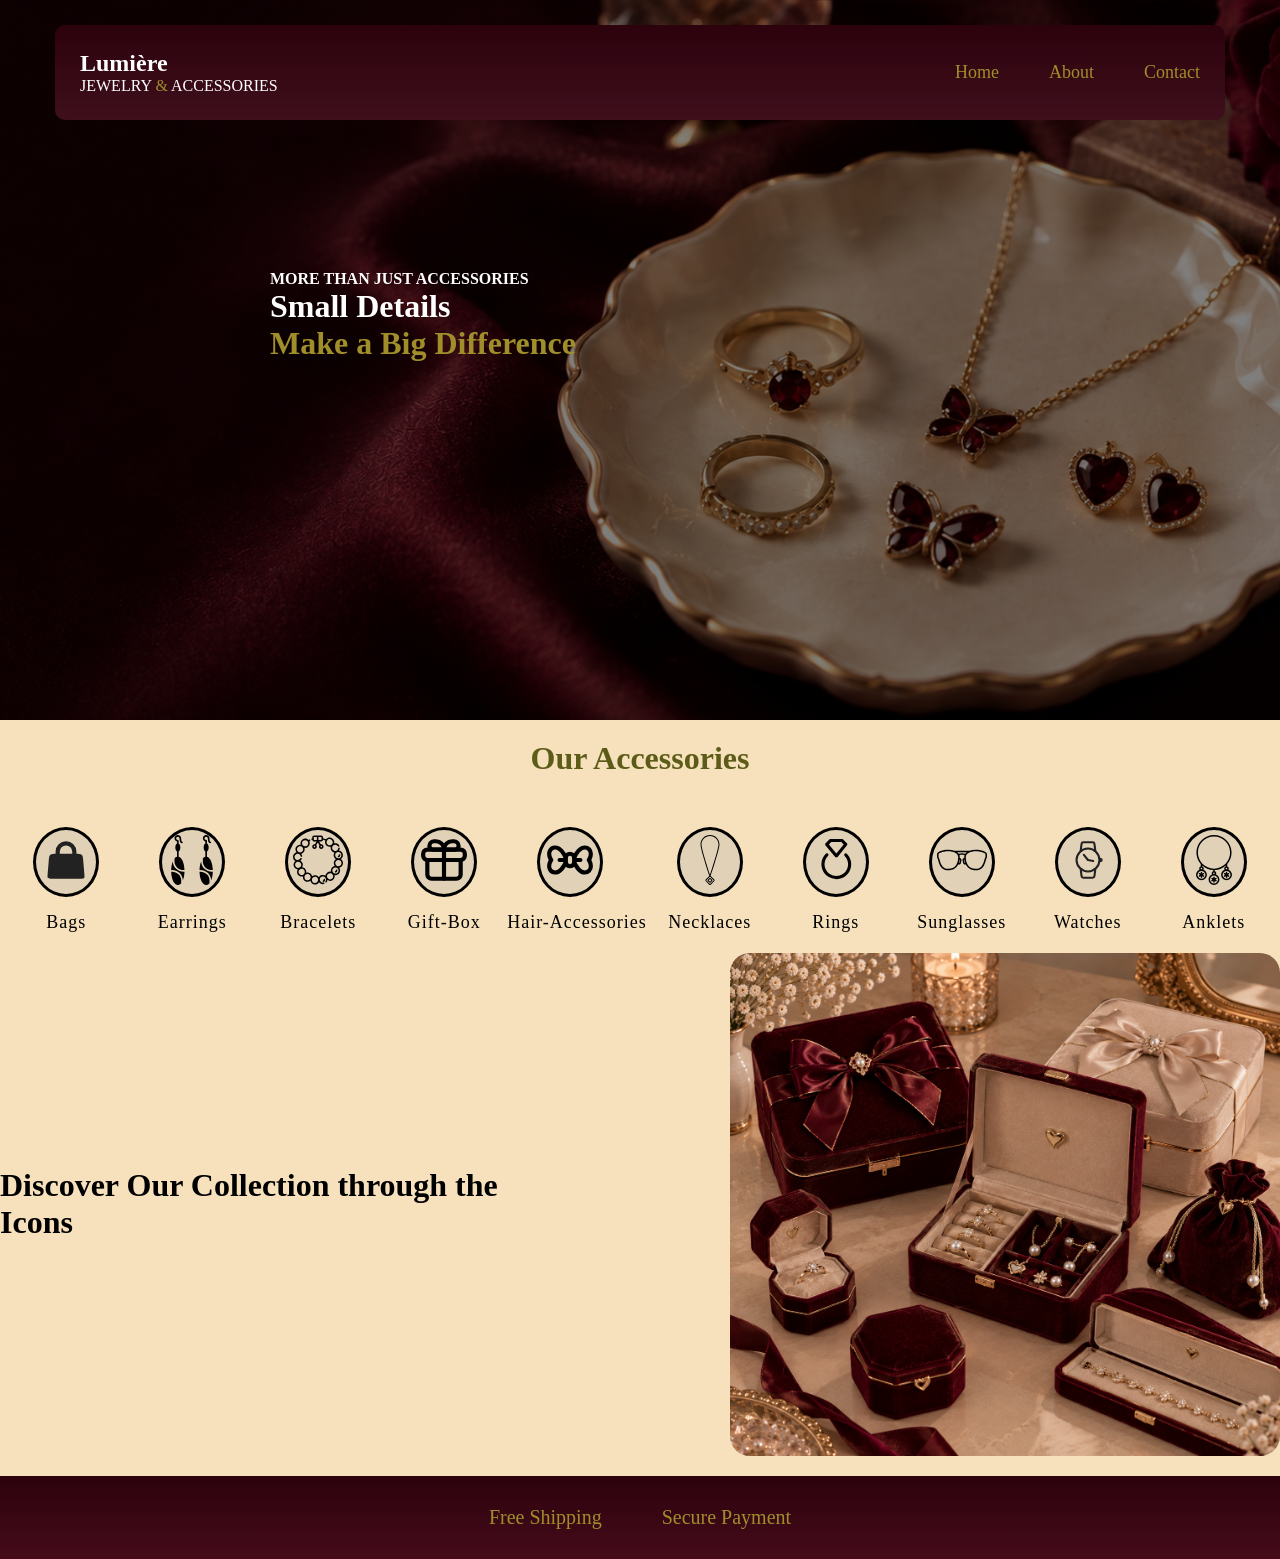
<file: index.html>
<!DOCTYPE html>
<html lang="en">
<head>
    <meta charset="UTF-8">
    <meta name="viewport" content="width=device-width, initial-scale=1.0">
    <title>Lumière</title>
    <link rel="stylesheet" href="style.css">
</head>
<body>
   
  <div class="face">  
    <div class="home">
        <nav class="navbar">
            <div class="tit">
                <h1 >Lumière</h1>
                <p>JEWELRY <span>&</span> ACCESSORIES</p>
            </div>
        
            <ul class="liste">
                <li><a class="liste" href="#">Home</a></li>
                <li><a class="liste" href="about.html">About</a></li>
                <li><a class="liste" href="contact.html">Contact</a></li>
            </ul>

        </nav>
    
        <div class="mid">
            <h4>MORE THAN JUST ACCESSORIES</h3>
            <h1>Small Details <br> <span>Make a Big Difference</span></h1>
        </div>

    </div>

    <div class="our">
        <h1 >Our Accessories</h1>
    </div>


    <div class="products">
        
        <div class="catégorie">
            <div class="circle">
                <a href="bags.html">
                    <img class="logo" src="./icon/bag-2.svg" alt="">
                </a>
            
            </div>
            <div>
                <p>Bags</p>
            </div>
        </div>
            
        
        <div class="catégorie">

            <div class="circle">
                <a href="earring.html">
                    <img class="logo" src="./icon/boucles2.svg" alt="">
                </a>

            </div>
            <div>
                <p>Earrings</p>
            </div>
        </div>

        <div class="catégorie">
            <div class="circle">
                <a href="bracelets.html">
                    <img class="logo" src="./icon/bracelet.svg" alt="">
                </a>

            </div>
            <div>
                <p>Bracelets</p>
            </div>
        </div>

        <div class="catégorie">
            <div class="circle">
                <a href="giftbox.html">
                    <img class="logo" src="./icon/gift1.svg" alt="">
                </a>

            </div>
            <div>
                <p>Gift-Box</p>
            </div>
        </div>

        <div class="catégorie">
            <div class="circle">
                <a href="hairaccessories.html">
                    <img class="logo" src="./icon/hairaccessoires.svg" alt="">
                </a>

            </div>
            <div>
                <p>Hair-Accessories</p>
            </div>

        </div>


        <div class="catégorie">
            <div class="circle">
                <a href="neckllaces.html">
                    <img class="logo" src="./icon/necklace-1.svg" alt="">
                </a>

            </div>

            <div>
                <p>Necklaces</p>
            </div>
        </div>


        <div class="catégorie">
            <div class="circle">
                <a href="./rings.html">
                    <img class="logo" src="./icon/ring-1.svg" alt="">
                </a>

            </div>

            <div>
                <p>Rings</p>
            </div>
        
        </div>

        <div class="catégorie">
            <div class="circle">
                <a href="sunglasses.html">
                    <img class="logo" src="./icon/sunglasses.svg" alt="">
                </a>

            </div>

            <div>
                <p>Sunglasses</p>
            </div>
        </div>

        <div class="catégorie">
            <div class="circle">
                <a href="watches.html">
                <img class="logo" src="./icon/watches.svg" alt="">
            </a>

            </div>

            <div>
                <p>Watches</p>
            </div>
        </div>

        <div class="catégorie">
            <div class="circle">
                <a href="anklets.html">
                    <img class="logo" src="./icon/anklets.svg" alt="">
                </a>

            </div>

            <div>
                <p>Anklets</p>
            </div>
                
        </div>
        

    </div>

    <div class="discov">
       <h1>Discover Our Collection through the Icons </h1>
        <img class="pres" src="./img-giftbox/gift-box2.png" alt="">
    </div>
</div>

<footer>
    <ul class="foo">
        <li>Free Shipping</li>
        <li>Secure Payment</li>
    </ul>
</footer>






























    
</body>
</html>
</file>
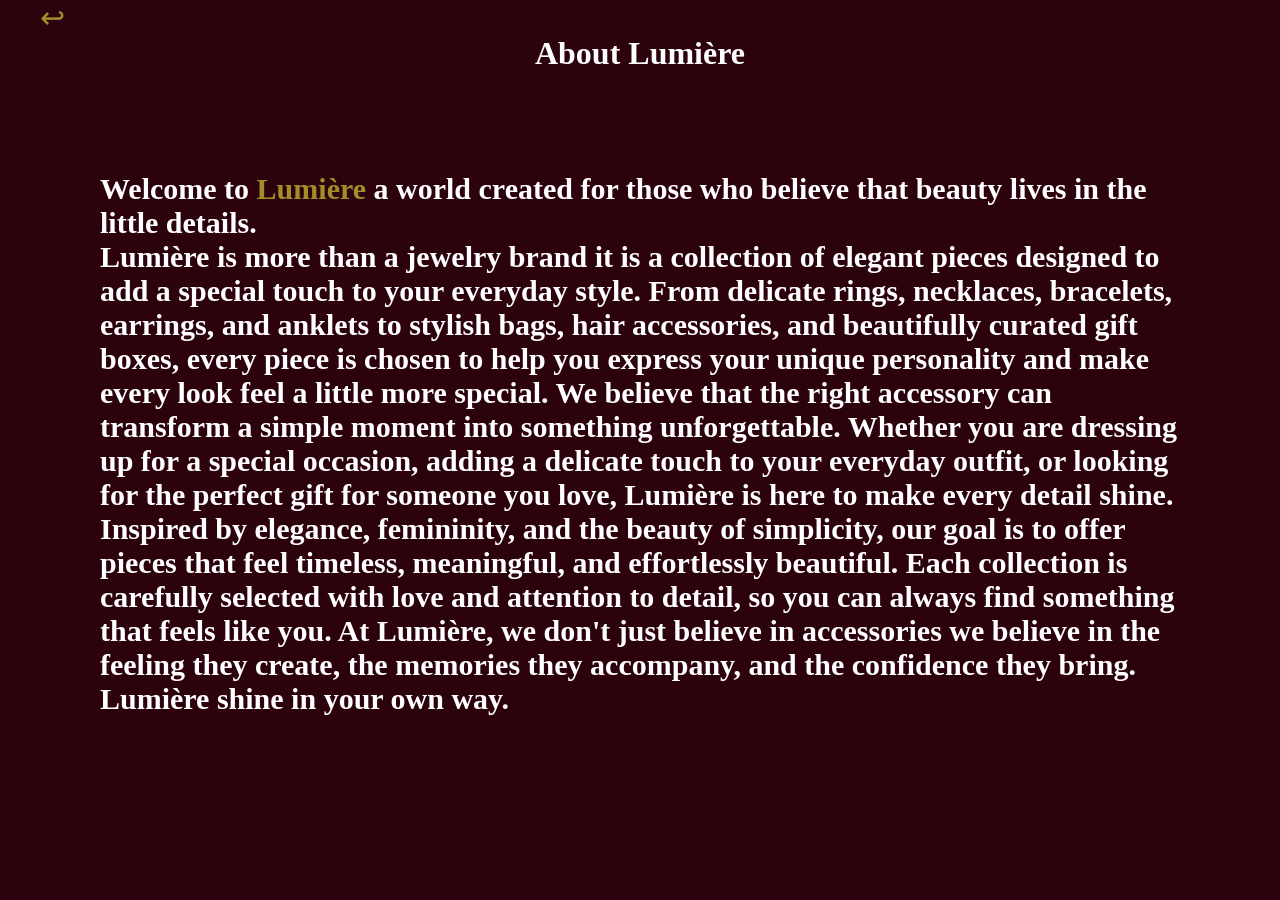
<file: about.html>
<!DOCTYPE html>
<html lang="en">
<head>
    <meta charset="UTF-8">
    <meta name="viewport" content="width=device-width, initial-scale=1.0">
    <title>Document</title>
    <link rel="stylesheet" href="style.css">
</head>
<body class="bod">

    <a class="RET" href="index.html">↩</a>

    <h1 class="lum">About Lumière</h1>
    
    <h1 class="about">
        
        

Welcome to <span>Lumière</span>  a world created for those who believe that beauty lives in
 the little details. <br>

Lumière is more than a jewelry brand it is a collection of elegant pieces designed to add a special touch to your everyday style. From delicate rings, necklaces, bracelets, earrings, and anklets to stylish bags, hair accessories, and beautifully curated gift boxes, every piece is chosen to help you express your unique personality and make every look feel a little more special.

We believe that the right accessory can transform a simple moment into something unforgettable. Whether you are dressing up for a special occasion, adding a delicate touch to your everyday outfit, or looking for the perfect gift for someone you love, Lumière is here to make every detail shine.

Inspired by elegance, femininity, and the beauty of simplicity, our goal is to offer pieces that feel timeless, meaningful, and effortlessly beautiful. Each collection is carefully selected with love and attention to detail, so you can always find something that feels like you.

At Lumière, we don't just believe in accessories  we believe in the feeling they create, the memories they accompany, and the confidence they bring.

Lumière  shine in your own way. 

    </h1>


</body>
</html>
</file>
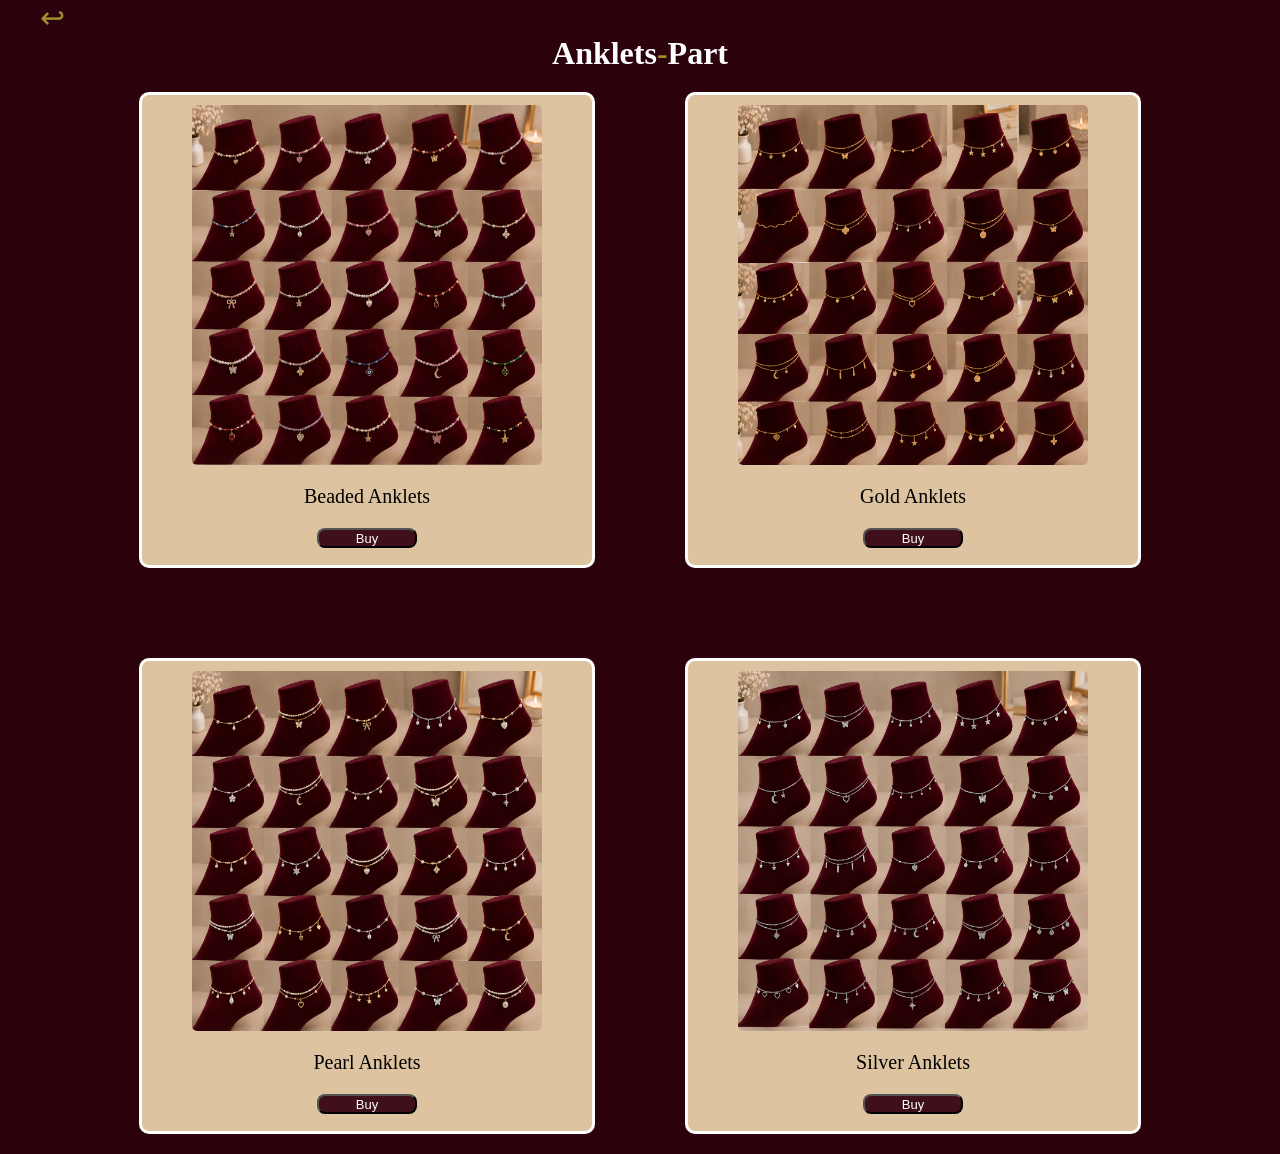
<file: anklets.html>
<!DOCTYPE html>
<html lang="en">
<head>
    <meta charset="UTF-8">
    <meta name="viewport" content="width=device-width, initial-scale=1.0">
    <title>Document</title>
    <link rel="stylesheet" href="style.css">
</head>
<body class="bod">

    <a class="RET" href="index.html">↩</a>
    
<div>
    <h1 class="tiit">Anklets <span>-</span>Part</h1>
</div>

<div class="cards">
    <div class="card">
        <img src="./img-anklets/beaded-anklets.png" alt="">
        <p>Beaded Anklets</p>
        <a href="command.html">
            <button>Buy</button>
        </a>
    </div>

    <div class="card">
        <img src="./img-anklets/gold-anklets.png" alt="">
        <p>Gold Anklets</p>
        <a href="command.html">
            <button>Buy</button>
        </a>
    </div>

    <div class="card">
        <img src="./img-anklets/pearl-anklets.png" alt="">
        <p>Pearl Anklets</p>
        <a href="command.html">
            <button>Buy</button>
        </a>
    </div>

    <div class="card">
        <img src="./img-anklets/silver-anklets.png" alt="">
        <p>Silver Anklets</p>
        <a href="command.html">
            <button>Buy</button>
        </a>
    </div>

</div>












</body>
</html>









































</body>
</html>
</file>
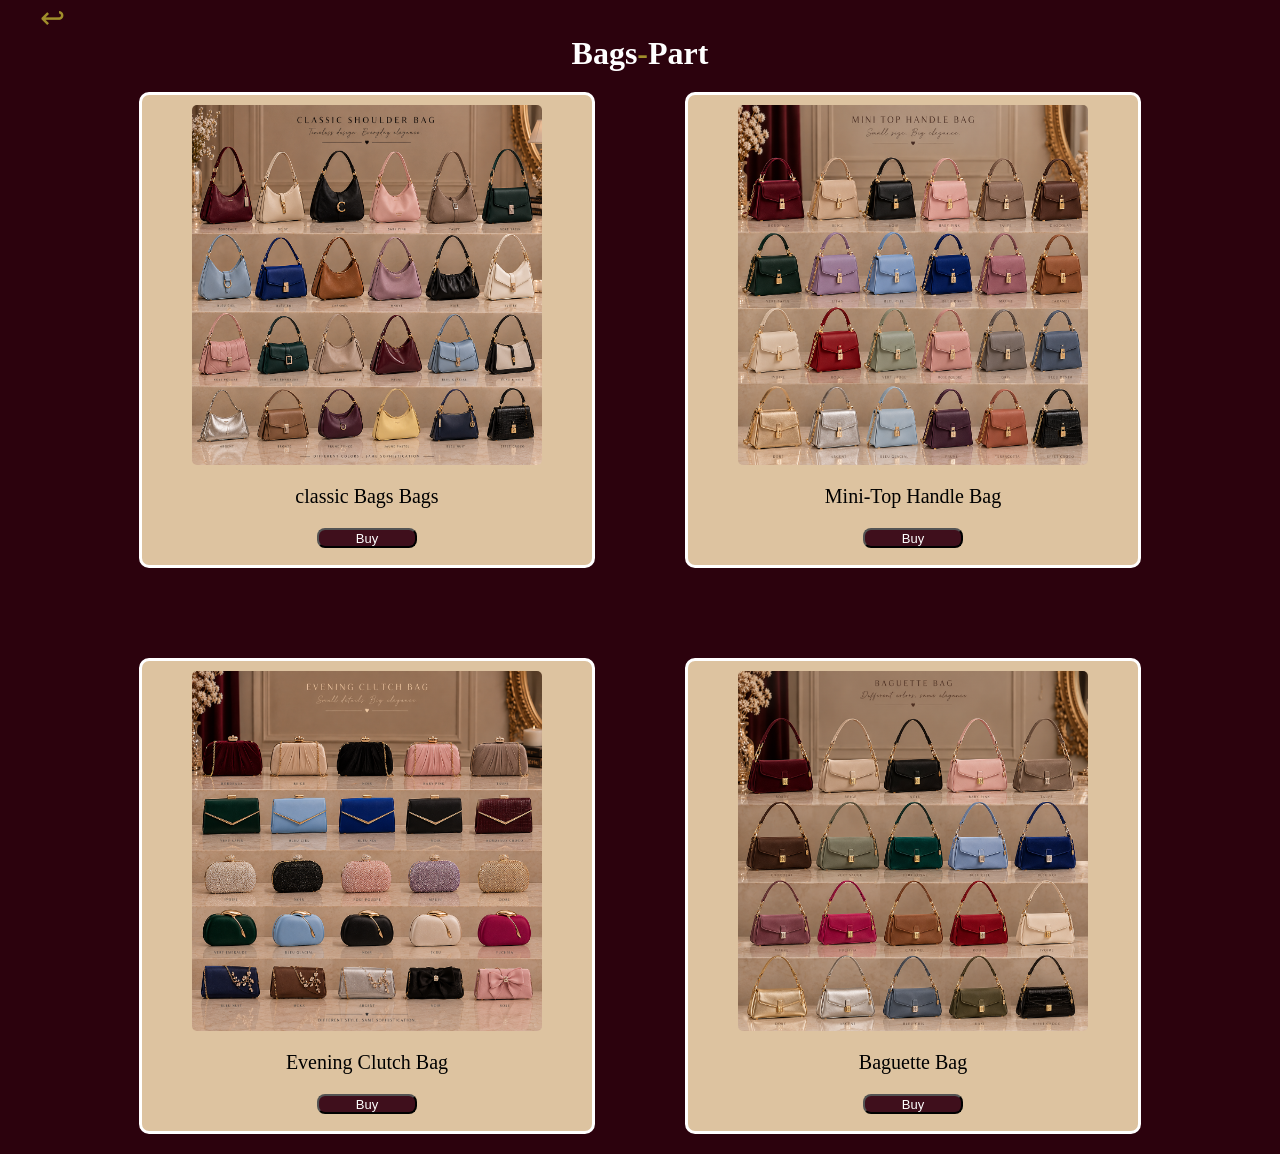
<file: bags.html>
<!DOCTYPE html>
<html lang="en">
<head>
    <meta charset="UTF-8">
    <meta name="viewport" content="width=device-width, initial-scale=1.0">
    <title>Document</title>
    <link rel="stylesheet" href="style.css">
</head>
<body class="bod">

    <a class="RET" href="index.html">↩</a>

    <div>
    <h1 class="tiit">Bags <span>-</span>Part</h1>
</div>

<div class="cards">
    <div class="card">
        <img src="./img-bags/classic.png" alt="">
        <p>classic Bags Bags</p>
        <a href="command.html">
            <button>Buy</button>
        </a>
    </div>

    <div class="card">
        <img src="./img-bags/minitop.png" alt="">
        <p>Mini-Top Handle Bag</p>
        <a href="command.html">
            <button>Buy</button>
        </a>
    </div>

    <div class="card">
        <img src="./img-bags/eveningbag.png" alt="">
        <p>Evening Clutch Bag</p>
        <a href="command.html">
            <button>Buy</button>
        </a>
    </div>

    <div class="card">
        <img src="./img-bags/baguette.png" alt="">
        <p>Baguette Bag</p>
        <a href="command.html">
            <button>Buy</button>
        </a>
    </div>

</div>









    
</body>
</html>
</file>
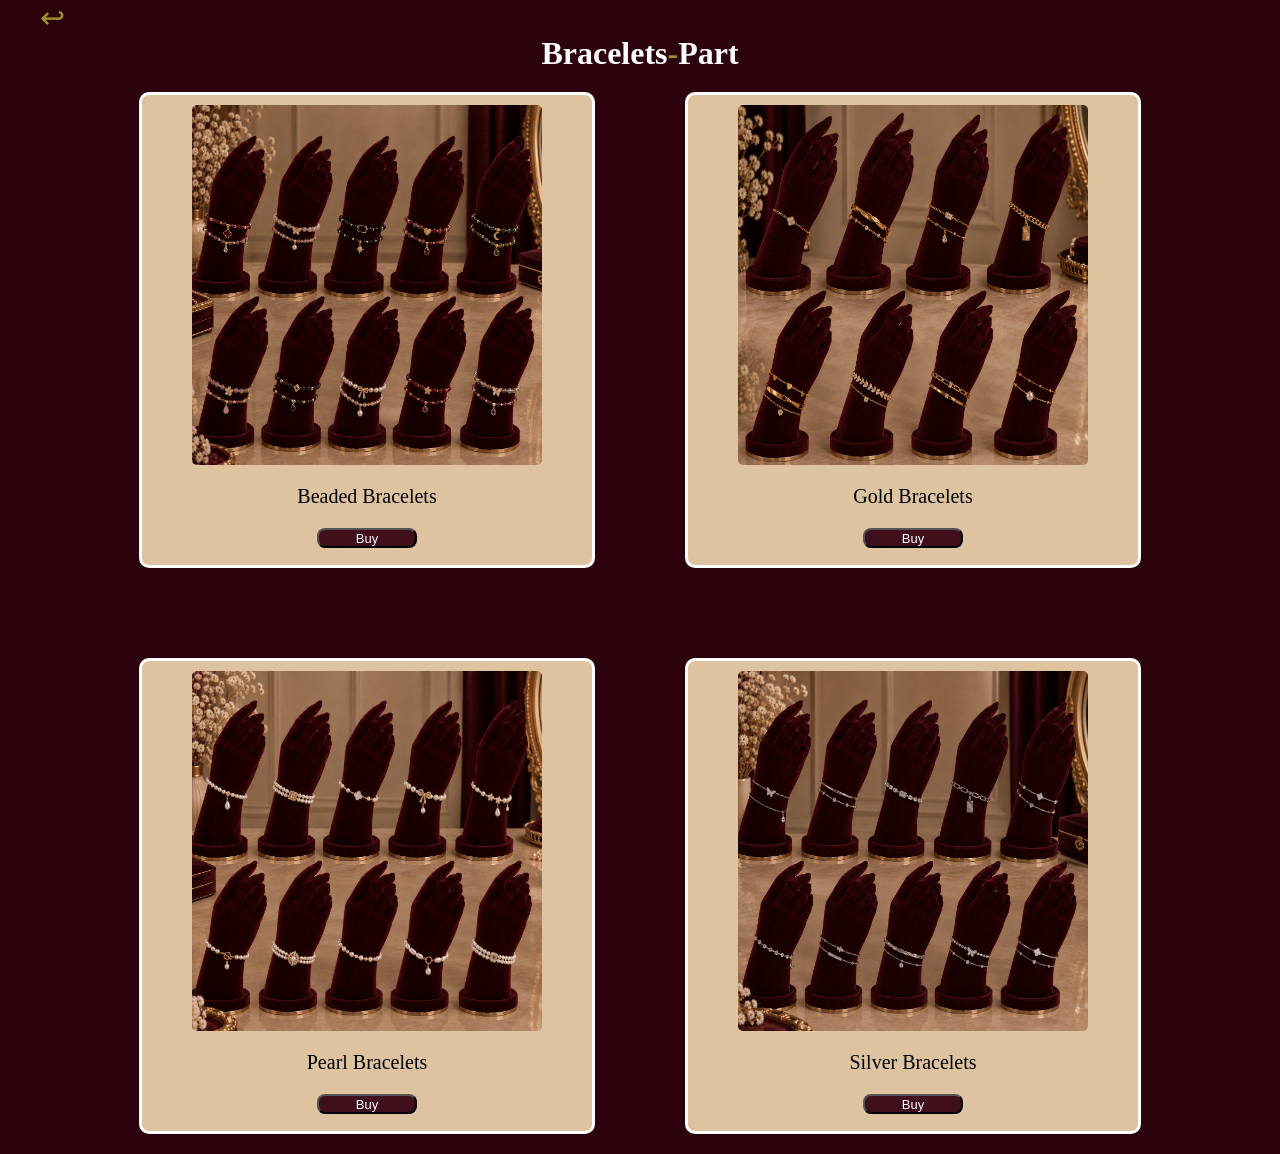
<file: bracelets.html>
<!DOCTYPE html>
<html lang="en">
<head>
    <meta charset="UTF-8">
    <meta name="viewport" content="width=device-width, initial-scale=1.0">
    <title>Document</title>
    <link rel="stylesheet" href="style.css">
</head>
<body class="bod">
    
    <a class="RET" href="index.html">↩</a>

    <div>
        <h1 class="tiit">Bracelets <span>-</span>Part</h1>
    </div>

<div class="cards">
    <div class="card">
        <img src="./img-bracelet/beaded-bracelet.png" alt="">
        <p>Beaded Bracelets</p>
        <a href="command.html">
            <button>Buy</button>
        </a>
    </div>

    <div class="card">
        <img src="./img-bracelet/gold-bracelet.png" alt="">
        <p>Gold Bracelets</p>
        <a href="command.html">
            <button>Buy</button>
        </a>
    </div>

    <div class="card">
        <img src="./img-bracelet/pearl-bracelets.png" alt="">
        <p>Pearl Bracelets</p>
        <a href="command.html">
            <button>Buy</button>
        </a>
    </div>

    <div class="card">
        <img src="./img-bracelet/silver-bracelet.png" alt="">
        <p>Silver Bracelets</p>
        <a href="command.html">
            <button>Buy</button>
        </a>
    </div>

</div>
















</body>
</html>
</file>
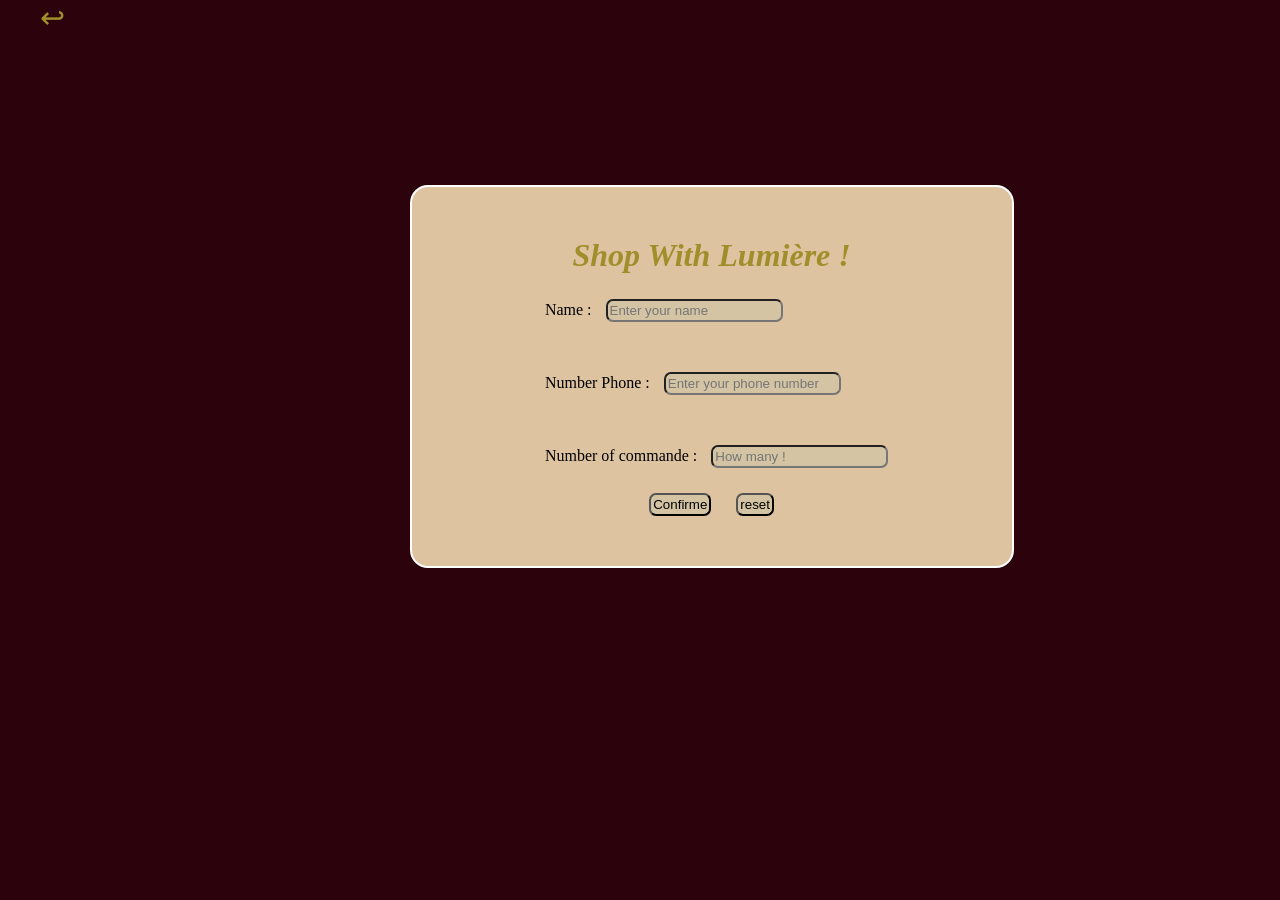
<file: command.html>
<!DOCTYPE html>
<html lang="en">
<head>
    <meta charset="UTF-8">
    <meta name="viewport" content="width=device-width, initial-scale=1.0">
    <title>Document</title>
    <link rel="stylesheet" href="style.css">
</head>
<body class="bod">

    <a class="RET" href="index.html">↩</a>

    
 <form>
    <div class="info">

        <div cllass ="shop">
            <h1 class="shop"><em>Shop With Lumière !</em></h1>
        </div>
    
        <div class="person">
            <label class="lab" for="">Name :</label>
            <input class="inpu" type="text"  placeholder="Enter your name">
        </div>

        <div class="person">
            <label  class="lab" for="">Number Phone :</label>
            <input class="inpu" maxlength="10" type="text" placeholder="Enter your phone number">

        </div>

        <div class="person">
            <label  class="lab" for="">Number of commande :</label>
            <input class="inpu" type="number" placeholder="How many !">
        </div>

        <div class="butt">
            <input class="inpu" type="submit" value="Confirme">
            <input class="inpu" type="reset" value="reset">
        </div>

</form>




</body>
</html>
</file>
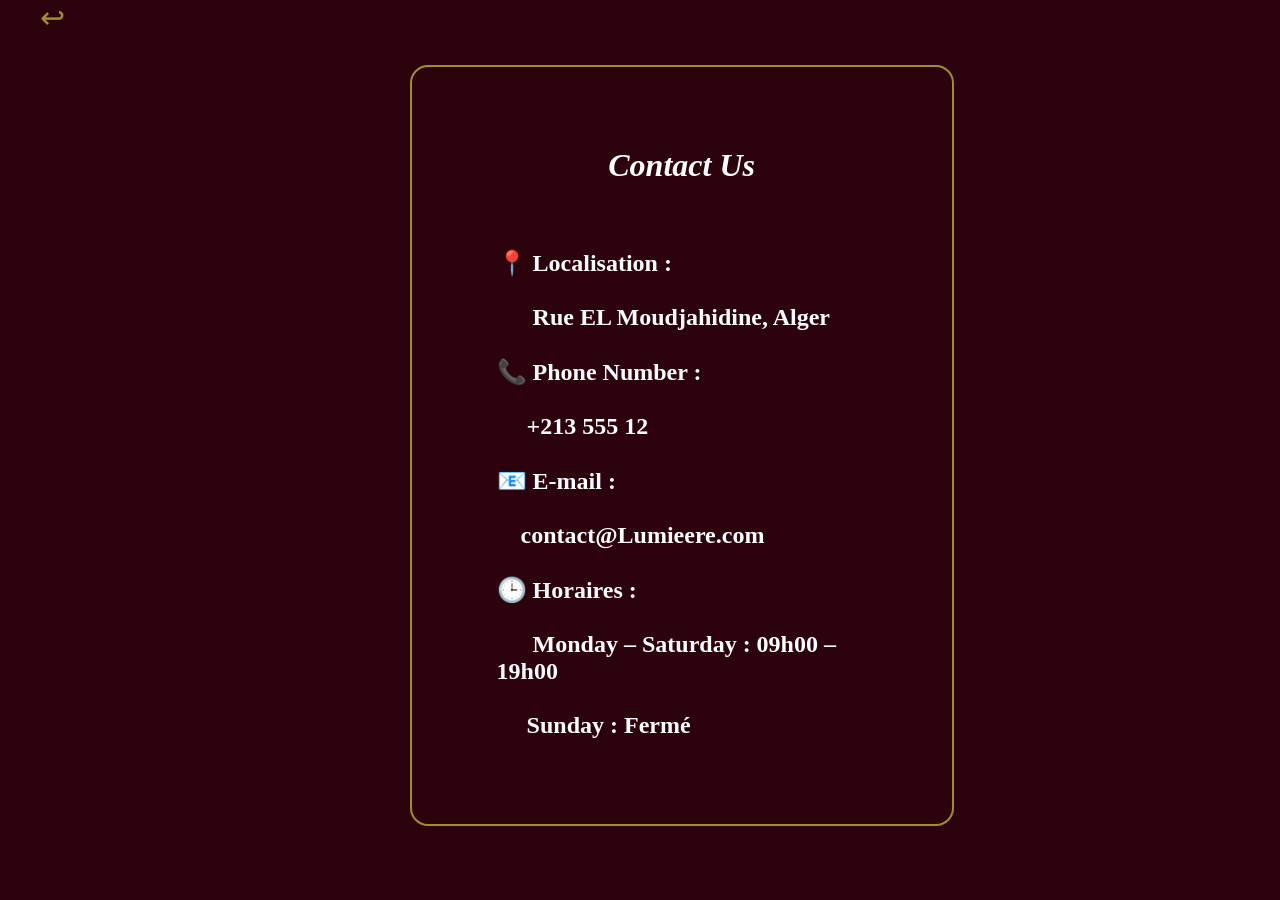
<file: contact.html>
<!DOCTYPE html>
<html lang="en">
<head>
    <meta charset="UTF-8">
    <meta name="viewport" content="width=device-width, initial-scale=1.0">
    <title>Document</title>
    <link rel="stylesheet" href="style.css">
</head>
<body class="bod">

    <a class="RET" href="index.html">↩</a>

    <div class="contact">

        
        <h1 class="c"><em>Contact Us</em></h1>
        
        <h2 class="connt">

            

            📍 Localisation : <br><br>
                &nbsp;&nbsp;&nbsp;&nbsp;&nbsp;&nbsp;Rue EL Moudjahidine, Alger <br><br>

            📞 Phone Number : <br><br>
                &nbsp;&nbsp;&nbsp;&nbsp;&nbsp;+213 555 12 <br><br>

            📧 E-mail : <br><br>
                &nbsp;&nbsp;&nbsp;&nbsp;contact@Lumieere.com <br><br>

            🕒 Horaires : <br><br>
                &nbsp;&nbsp;&nbsp;&nbsp;&nbsp;&nbsp;Monday – Saturday : 
                09h00 – 
                19h00 <br><br>
                &nbsp;&nbsp;&nbsp;&nbsp;&nbsp;Sunday : Fermé
        </h2>
    </div>
    
</body>
</html>
</file>
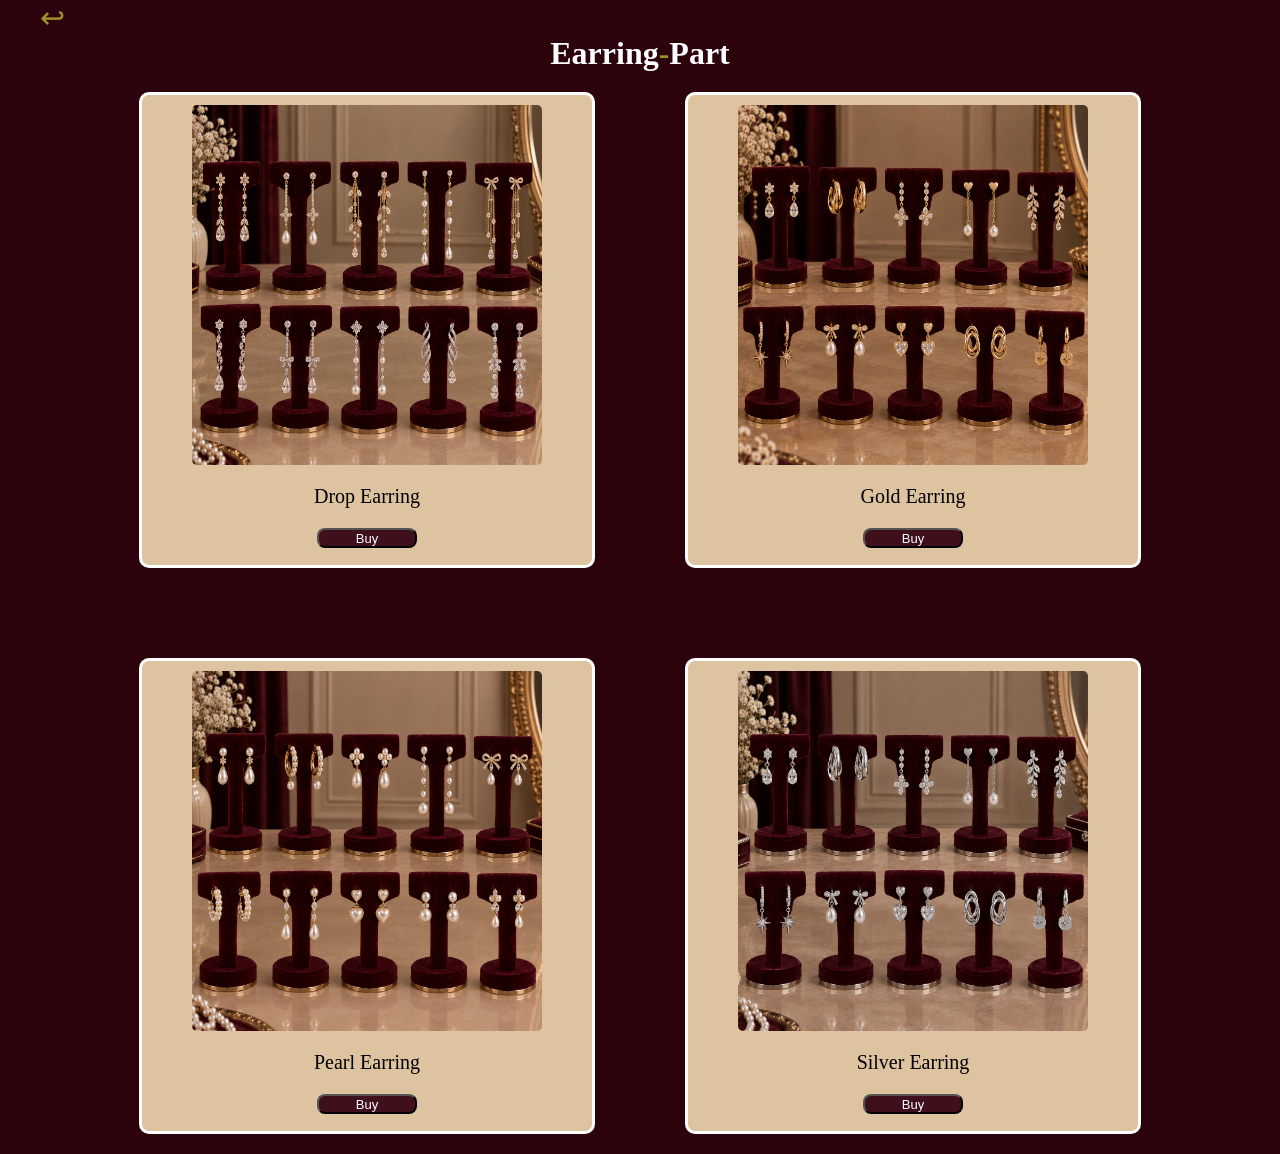
<file: earring.html>
<!DOCTYPE html>
<html lang="en">
<head>
    <meta charset="UTF-8">
    <meta name="viewport" content="width=device-width, initial-scale=1.0">
    <title>Document</title>
    <link rel="stylesheet" href="style.css">
</head>
<body class="bod">
    
    <a class="RET" href="index.html">↩</a>
    
    <div>
        <h1 class="tiit">Earring <span>-</span>Part</h1>
    </div>

<div class="cards">
    <div class="card">
        <img src="./img-earrings/drop-earring.png" alt="">
        <p>Drop Earring</p>
        <a href="command.html">
            <button>Buy</button>
        </a>
    </div>

    <div class="card">
        <img src="./img-earrings/gold-earrings.png" alt="">
        <p>Gold Earring</p>
        <a href="command.html">
            <button>Buy</button>
        </a>
    </div>

    <div class="card">
        <img src="./img-earrings/pearl-earrings.png" alt="">
        <p>Pearl Earring</p>
        <a href="command.html">
            <button>Buy</button>
        </a>
    </div>

    <div class="card">
        <img src="./img-earrings/silver-earrings.png" alt="">
        <p>Silver Earring</p>
        <a href="command.html">
            <button>Buy</button>
        </a>
    </div>

</div>










</body>
</html>
</file>
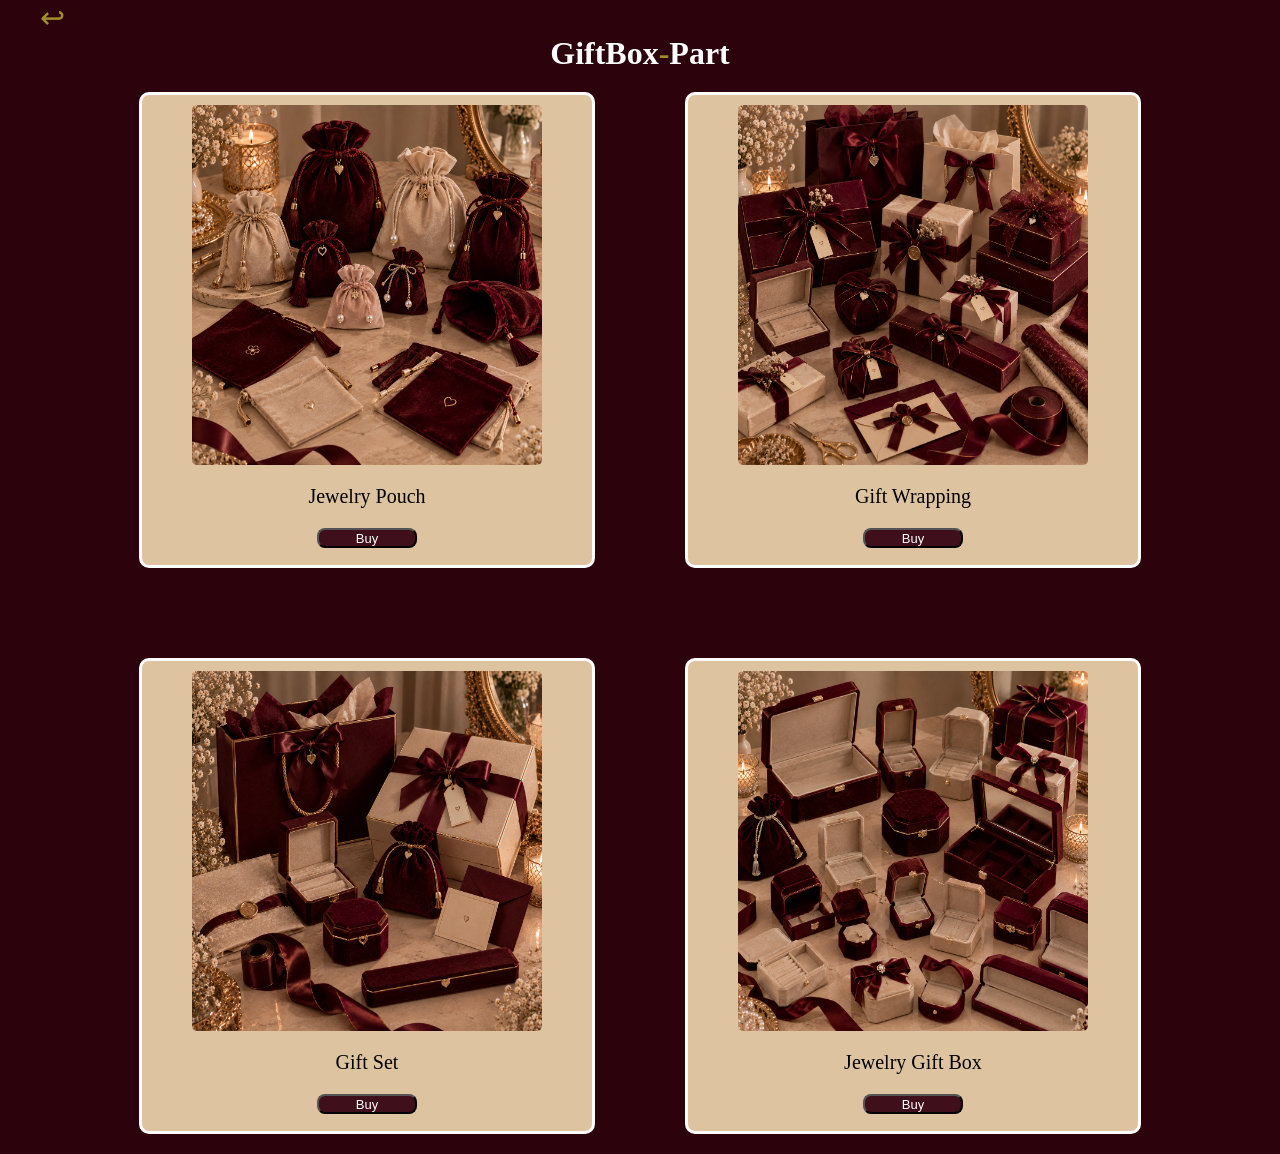
<file: giftbox.html>
<!DOCTYPE html>
<html lang="en">
<head>
    <meta charset="UTF-8">
    <meta name="viewport" content="width=device-width, initial-scale=1.0">
    <title>Document</title>
    <link rel="stylesheet" href="style.css">
</head>
<body class="bod">
    
    <a class="RET" href="index.html">↩</a>
    
    <div>
        <h1 class="tiit">GiftBox <span>-</span>Part</h1>
    </div>

<div class="cards">
    <div class="card">
        <img src="./img-giftbox/jewelry-pouch.png" alt="">
        <p>Jewelry Pouch</p>
        <a href="command.html">
            <button>Buy</button>
        </a>
    </div>

    <div class="card">
        <img src="./img-giftbox/gift-wrapping.png" alt="">
        <p>Gift Wrapping</p>
        <a href="command.html">
            <button>Buy</button>
        </a>
    </div>

    <div class="card">
        <img src="./img-giftbox/gift-set.png" alt="">
        <p>Gift Set</p>
        <a href="command.html">
            <button>Buy</button>
        </a>
    </div>

    <div class="card">
        <img src="./img-giftbox/gift-box.png" alt="">
        <p>Jewelry Gift Box</p>
        <a href="command.html">
            <button>Buy</button>
        </a>
    </div>

</div>










</body>
</html>
</file>
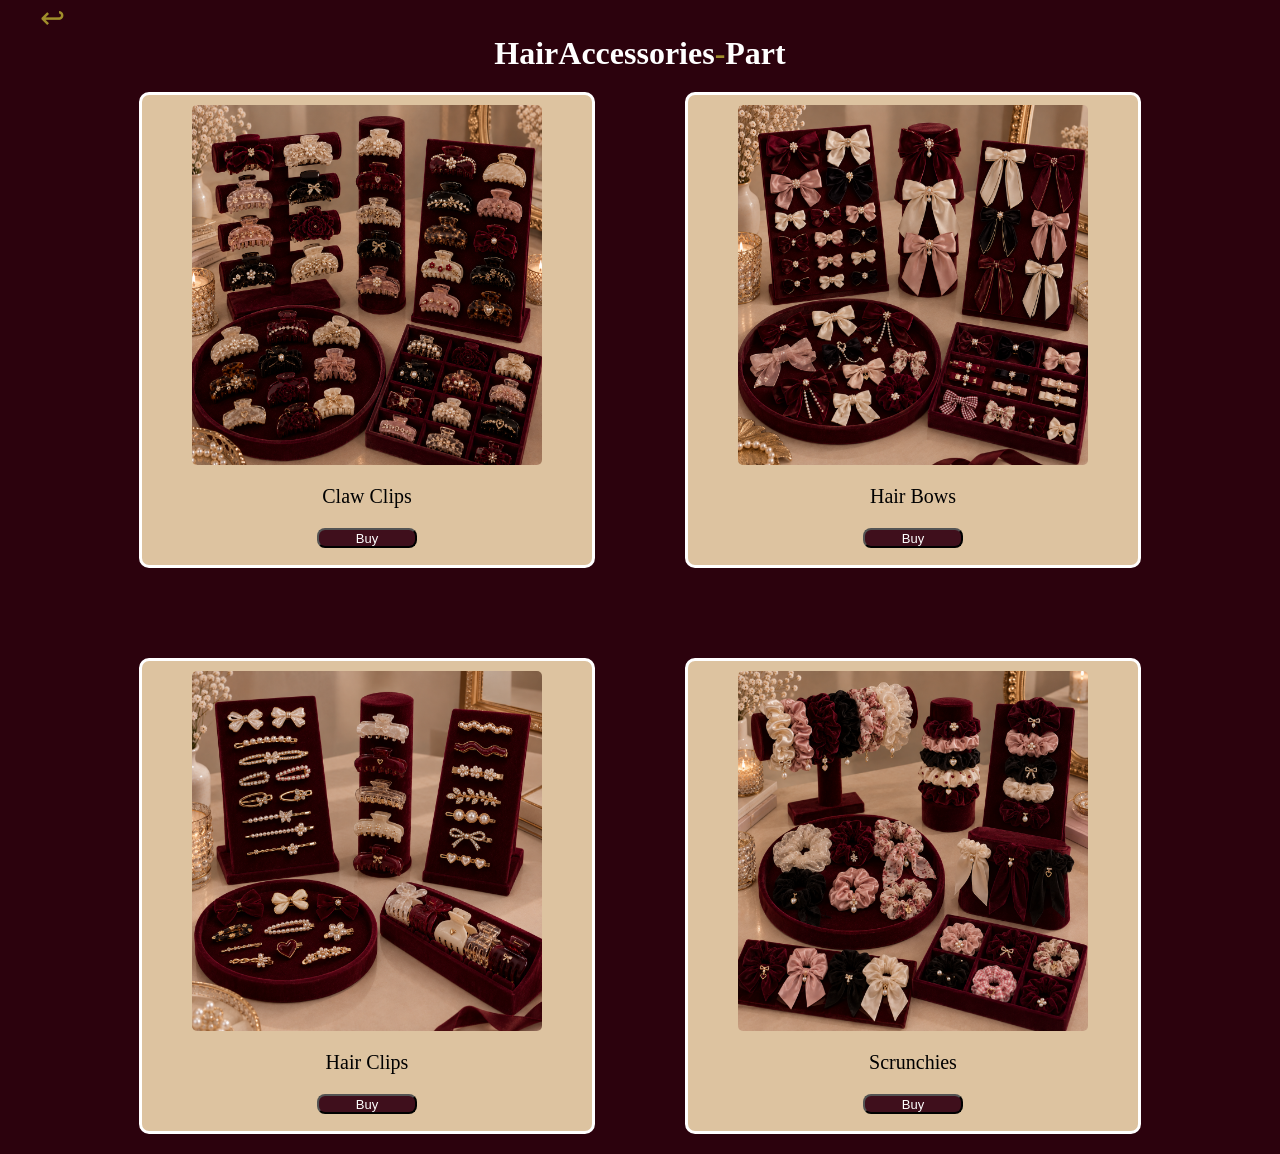
<file: hairaccessories.html>
<!DOCTYPE html>
<html lang="en">
<head>
    <meta charset="UTF-8">
    <meta name="viewport" content="width=device-width, initial-scale=1.0">
    <title>Document</title>
    <link rel="stylesheet" href="style.css">
</head>
<body class="bod">

    <a class="RET" href="index.html">↩</a>
    
    <div>
        <h1 class="tiit">HairAccessories <span>-</span>Part</h1>
    </div>

<div class="cards">
    <div class="card">
        <img src="./img-hairaccess/claw-clips.png" alt="">
        <p>Claw Clips</p>
        <a href="command.html">
            <button>Buy</button>
        </a>
    </div>

    <div class="card">
        <img src="./img-hairaccess/hair-bows.png" alt="">
        <p>Hair Bows</p>
        <a href="command.html">
            <button>Buy</button>
        </a>
    </div>

    <div class="card">
        <img src="./img-hairaccess/hair-clips.png" alt="">
        <p>Hair Clips</p>
        <a href="command.html">
            <button>Buy</button>
        </a>
    </div>

    <div class="card">
        <img src="./img-hairaccess/scrunchies.png" alt="">
        <p>Scrunchies</p>
        <a href="command.html">
            <button>Buy</button>
        </a>
    </div>

</div>











</body>
</html>
</file>
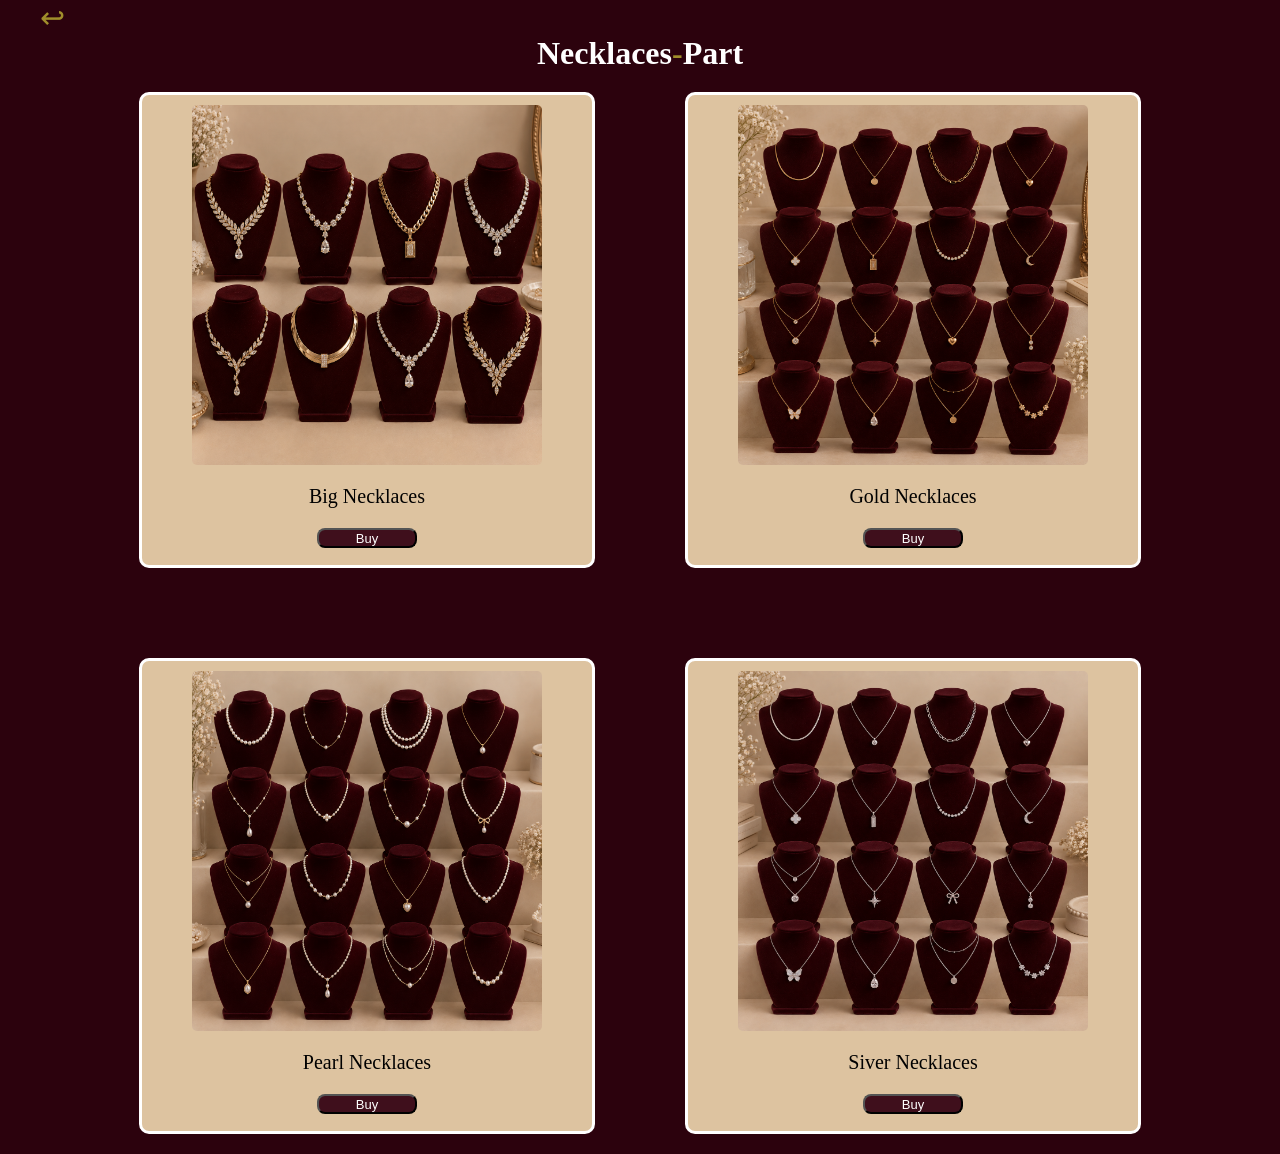
<file: neckllaces.html>
<!DOCTYPE html>
<html lang="en">
<head>
    <meta charset="UTF-8">
    <meta name="viewport" content="width=device-width, initial-scale=1.0">
    <title>Document</title>
    <link rel="stylesheet" href="style.css">
</head>
<body class="bod">

    <a class="RET" href="index.html">↩</a>
    
    <div>
        <h1 class="tiit">Necklaces <span>-</span>Part</h1>
    </div>

<div class="cards">
    <div class="card">
        <img src="./img-necklaces/big.png" alt="">
        <p>Big Necklaces</p>
        <a href="command.html">
            <button>Buy</button>
        </a>
    </div>

    <div class="card">
        <img src="./img-necklaces/gold-necklaces.png" alt="">
        <p>Gold Necklaces</p>
        <a href="command.html">
            <button>Buy</button>
        </a>
    </div>

    <div class="card">
        <img src="./img-necklaces/pearl-necklaces.png" alt="">
        <p>Pearl Necklaces</p>
        <a href="command.html">
            <button>Buy</button>
        </a>
    </div>

    <div class="card">
        <img src="./img-necklaces/silver-necklaces.png" alt="">
        <p>Siver Necklaces</p>
        <a href="command.html">
            <button>Buy</button>
        </a>
    </div>

</div>










    
</body>
</html>
</file>
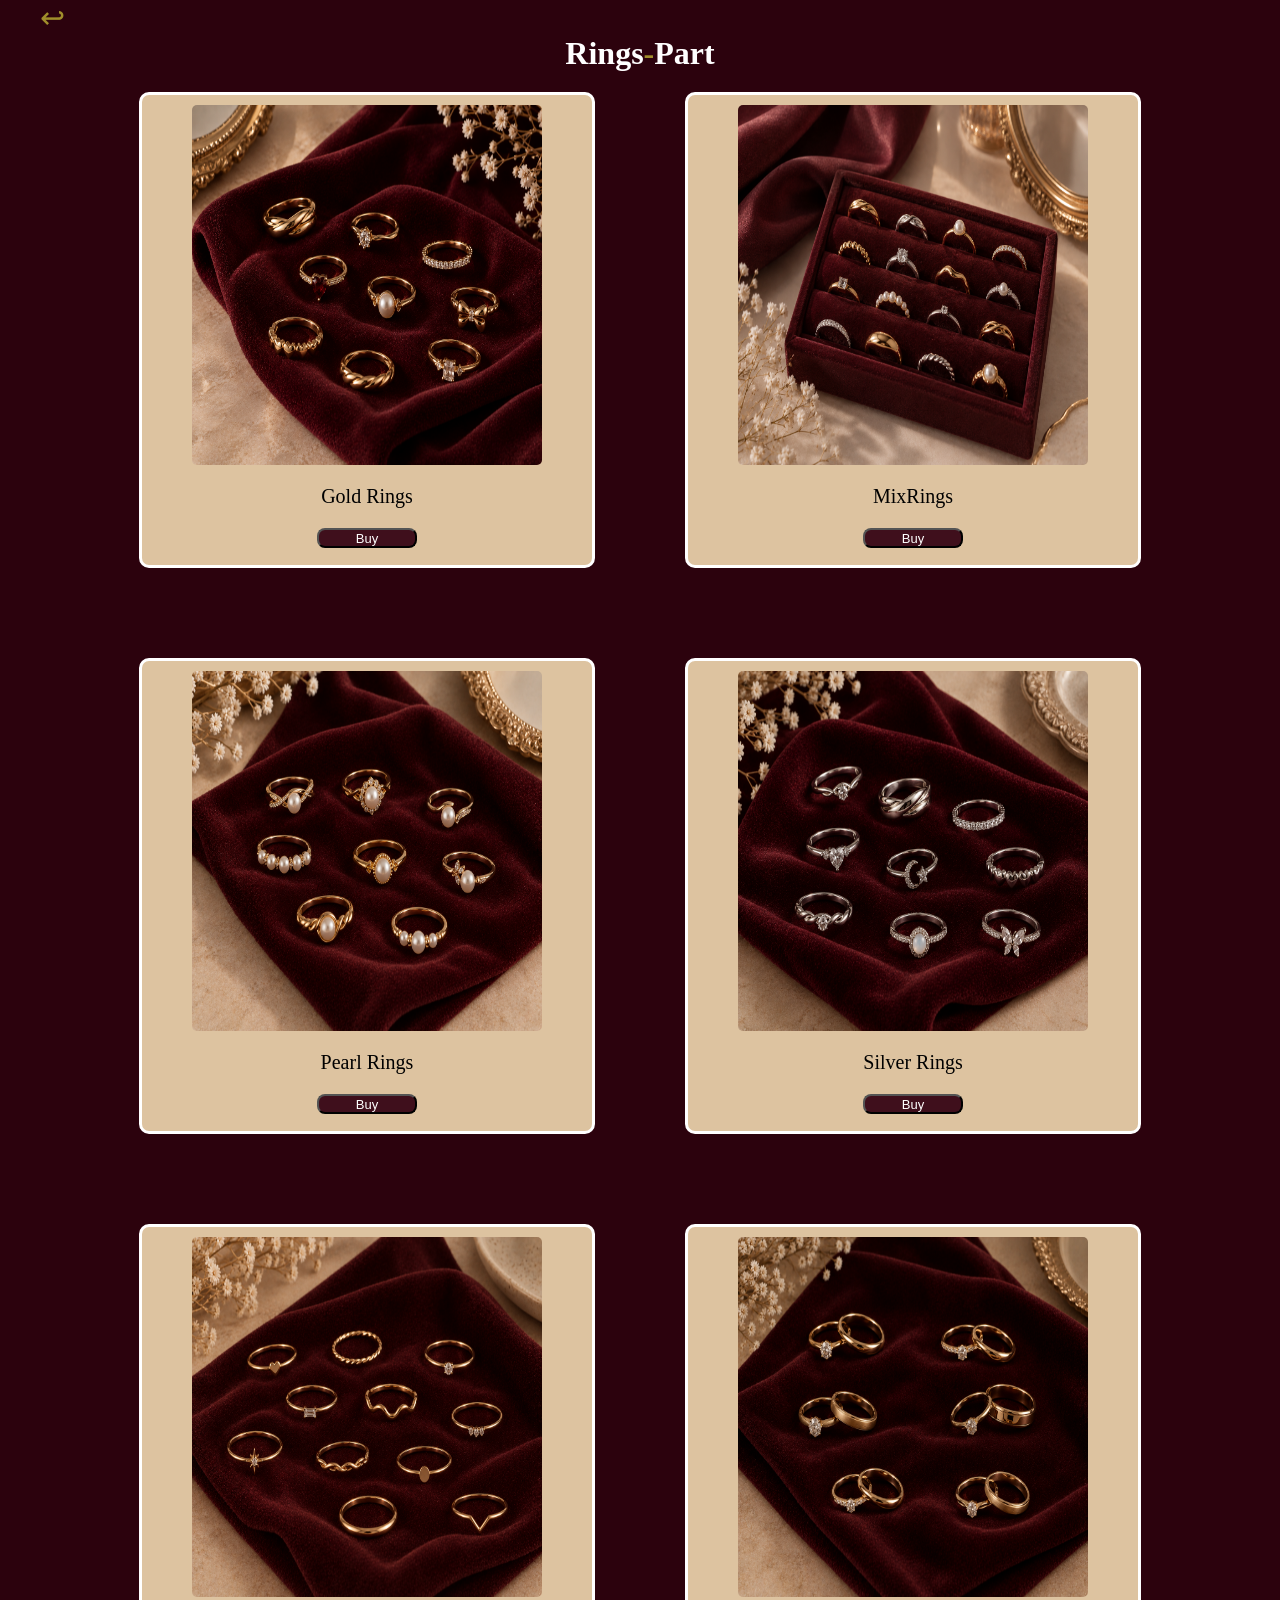
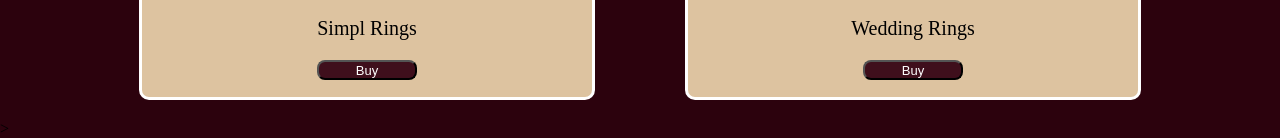
<file: rings.html>
<!DOCTYPE html>
<html lang="en">
<head>
    <meta charset="UTF-8">
    <meta name="viewport" content="width=device-width, initial-scale=1.0">
    <title>Document</title>
    <link rel="stylesheet" href="./style.css">
</head>
<body class="bod">

    <a class="RET" href="index.html">↩</a>
    
    <div>
        <h1 class="tiit">Rings <span>-</span>Part</h1>
    </div>

<div class="cards">
    <div class="card">
        <img src="./img-ring/gold-rings.png" alt="">
        <p>Gold Rings</p>
        <a href="command.html">
            <button>Buy</button>
        </a>
    </div>

    <div class="card">
        <img src="./img-ring/mix-rings.png" alt="">
        <p>MixRings</p>
        <a href="command.html">
            <button>Buy</button>
        </a>
    </div>

    <div class="card">
        <img src="./img-ring/pearl-rings.png" alt="">
        <p>Pearl Rings</p>
        <a href="command.html">
            <button>Buy</button>
        </a>
    </div>

    <div class="card">
        <img src="./img-ring/silver-rings.png" alt="">
        <p>Silver Rings</p>
        <a href="command.html">
            <button>Buy</button>
        </a>
    </div>

    <div class="card">
        <img src="./img-ring/simpl-rings.png" alt="">
        <p>Simpl Rings</p>
        <a href="command.html">
            <button>Buy</button>
        </a>
    </div>

    <div class="card">
        <img src="./img-ring/weeding-ring.png" alt="">
        <p>Wedding Rings</p>
        <a href="command.html">
            <button>Buy</button>
        </a>
    </div>

</div>








>



























</body>
</html>
</file>
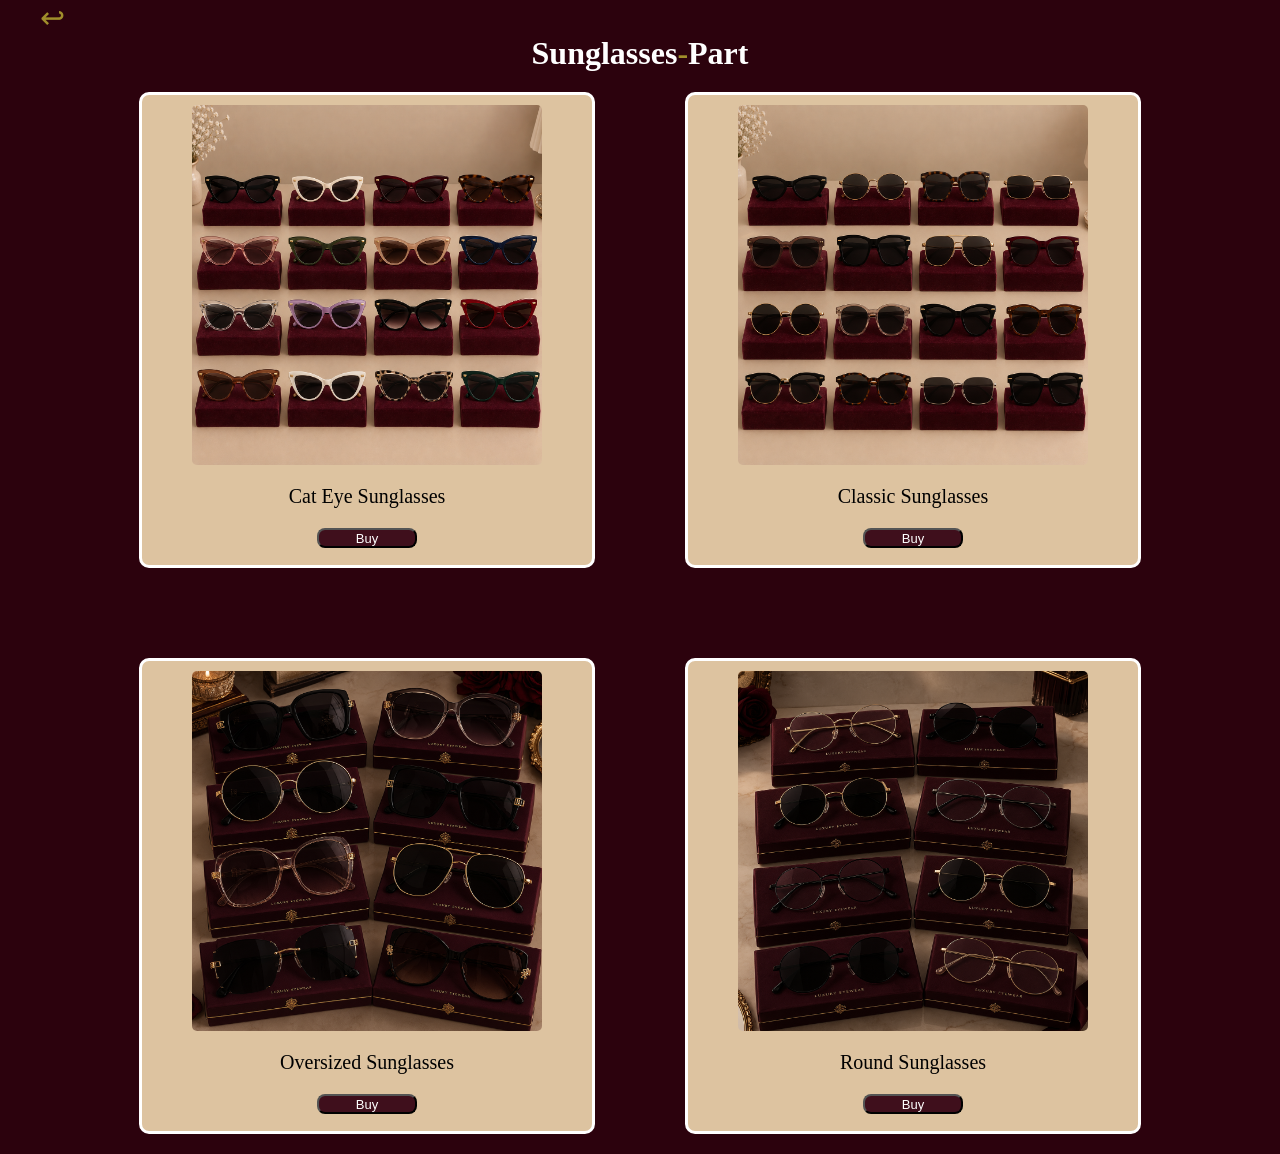
<file: sunglasses.html>
<!DOCTYPE html>
<html lang="en">
<head>
    <meta charset="UTF-8">
    <meta name="viewport" content="width=device-width, initial-scale=1.0">
    <title>Document</title>
    <link rel="stylesheet" href="style.css">
</head>
<body class="bod">

    <a class="RET" href="index.html">↩</a>
    

    <div>
        <h1 class="tiit">Sunglasses <span>-</span>Part</h1>
    </div>

<div class="cards">
    <div class="card">
        <img src="./img-sunglasses/cat-sung.png" alt="">
        <p>Cat Eye Sunglasses</p>
        <a href="command.html">
            <button>Buy</button>
        </a>
    </div>

    <div class="card">
        <img src="./img-sunglasses/classic-sung.png" alt="">
        <p>Classic Sunglasses</p>
        <a href="command.html">
            <button>Buy</button>
        </a>
    </div>

    <div class="card">
        <img src="./img-sunglasses/oversized-sung.png" alt="">
        <p>Oversized Sunglasses</p>
        <a href="command.html">
            <button>Buy</button>
        </a>
    </div>

    <div class="card">
        <img src="./img-sunglasses/round-sung2.png" alt="">
        <p>Round Sunglasses</p>
        <a href="command.html">
            <button>Buy</button>
        </a>
    </div>

</div>


















</body>
</html>
</file>
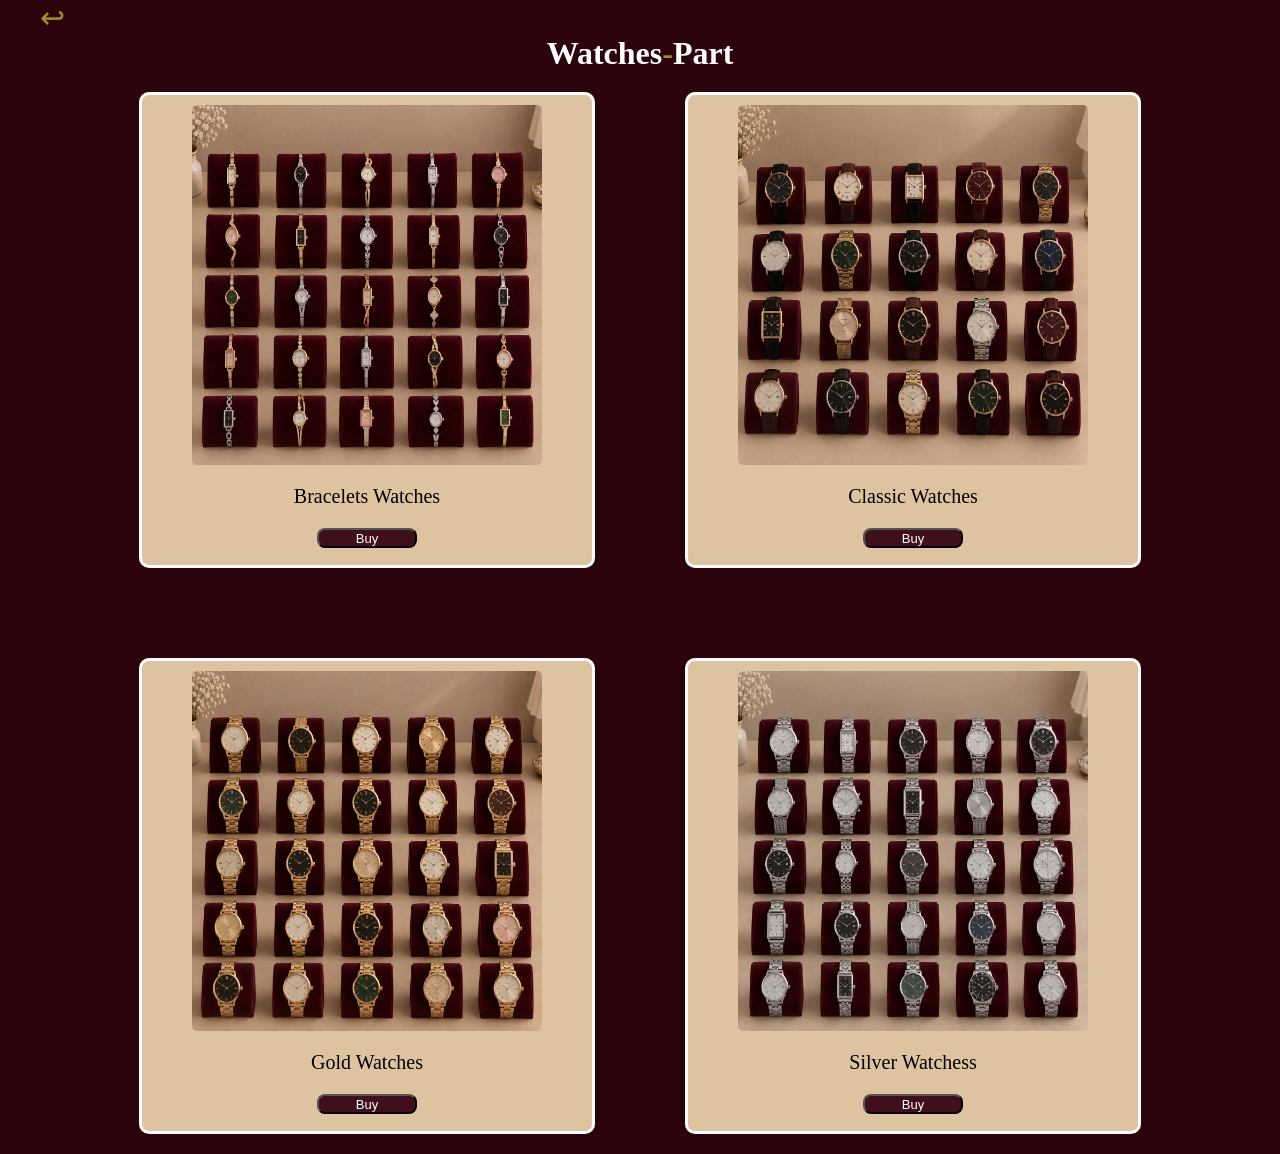
<file: watches.html>
<!DOCTYPE html>
<html lang="en">
<head>
    <meta charset="UTF-8">
    <meta name="viewport" content="width=device-width, initial-scale=1.0">
    <title>Document</title>
    <link rel="stylesheet" href="style.css">
</head>
<body class="bod">

    <a class="RET" href="index.html">↩</a>
   
    
    <div>
        <h1 class="tiit">Watches <span>-</span>Part</h1>
    </div>

<div class="cards">
    <div class="card">
        <img src="./img-watches/bracelets-watches.png" alt="">
        <p>Bracelets Watches</p>
        <a href="command.html">
            <button>Buy</button>
        </a>
    </div>

    <div class="card">
        <img src="./img-watches/classic-watches.png" alt="">
        <p>Classic Watches</p>
        <a href="command.html">
            <button>Buy</button>
        </a>
    </div>

    <div class="card">
        <img src="./img-watches/gold-watches.png" alt="">
        <p>Gold Watches</p>
        <a href="command.html">
            <button>Buy</button>
        </a>
    </div>

    <div class="card">
        <img src="./img-watches/silver-wtches.png" alt="">
        <p>Silver Watchess</p>
        <a href="command.html">
            <button>Buy</button>
        </a>
    </div>

</div>









</body>
</html>
</file>
<file: style.css>
*{
    margin: 0;
    padding: 0;
    
}

.home{
    height: 80vh;
    background-image: linear-gradient(rgba(0,0,0,0.5) , rgba(0,0,0,0.5)) , url(./img-home/acc.png);
    background-position: center;
    background-repeat: no-repeat;
    background-size: cover;
    

}

.navbar{
    display: flex;
    align-items: center;
    justify-content: space-between;
    background: linear-gradient(#2c020d , #3f0f1c);
    padding: 25px;
    margin: 25px;
    position: fixed;
    left: 30px;
    right: 30px;
    border-radius: 10px;
   
}

.tit{
    color: white;
}

span{
    color: rgb(160, 142, 43);
}
.liste{
    color: rgb(160, 142, 43);
    display: flex;
    gap: 50px;
    text-decoration: none;
    font-size: 18px;
    list-style-type: none;

}

.liste :hover{
    color: white;
    text-decoration: underline 2px rgb(160, 142, 43);
}



.mid{
    color: white;
    padding: 270px;
    
}

span{
    font-family:'Times New Roman', Times, serif;
}

.our{
    display: flex;
    justify-content: center;
    align-items: center;
    padding: 20px;
    color: rgb(92, 92, 24);
}

.circle{
    border: solid 3px black;
    padding: 5px;
    margin: 30px;
    width: 50px;
    border-radius: 50%;
    background: rgba(223, 208, 182, 0.884);
    
}

.logo{
    width: 50px;
}



.products{
    display: flex;
    align-items: center;
    justify-content: center;
    
}

.face{
    background: rgba(245, 222, 179, 0.884);
}

.foo{
    display: flex;
    align-items: center;
    justify-content: center;
    gap: 60px;
    list-style-type: none;
    font-size: 20px;
    padding: 30px;
    color: rgb(160, 142, 43);
    background: linear-gradient(#2c020d , #460b1a);
    
}

.foo :hover{
    color: white;
   
}

.pres{
    width: 550px;
    border-radius: 20px;
    margin-left: 120Px;
    margin-top: 20px;
    margin-bottom: 20px;
    
    
}


.discov{
    display: flex;
    align-items: center;
    justify-content: center;
    gap: 70px;
}

.bod{
    background: #2c020d;
    height: 100vh;
}

.tiit{
    color: white;
    display: flex;
    justify-content: center;
}

.card{
    width: 250px;
    height: 270px;
    padding: 100px;
    margin: 20px;
    border: 3px white solid;
    background: rgba(245, 222, 179, 0.884);
    border-radius: 10px;
    justify-content: center;
    display: grid;
    align-items: center;
}

.card img{
    width: 350px;
    height: 360px;
    border-radius: 5px;
    margin-top: -90px;

}

.card p{
    display: flex;
    justify-content: center;
    align-items: center;
    padding: 20px;
    font-size: 20px;
    font-family: Georgia, 'Times New Roman', Times, serif;
    

}

.card button{
    width: 100px;
    height: 20px;
    font-size: 13px;
    margin-left: 125px;
    background: #3f0f1c;
    color: white;
    border-radius: 8px;
    cursor: pointer;
}

.cards{
    display: flex;
    justify-content: center;
    flex-wrap: wrap;
    gap: 50px;
   
}

.RET{
    color: rgb(160, 142, 43);
    text-decoration: none;
    margin: 40px;
    font-size: 30px;
}


.info{
    margin: 50px;
    padding: 50px;
    border: 2px solid white;
    justify-content: center;
    align-items: center;
    display: grid;
    border-radius: 18px;
    width: 500px;
    margin-left: 32%;
    margin-top: 150px;
    background: rgba(245, 222, 179, 0.884);

    
}

.person{
    padding: 25px;
}

.lab{
    margin: 10px;
}

.inpu{
    padding: 2px;
    border-radius: 7px;
    background: rgba(212, 196, 165, 0.884);
    
    
}

.butt{
    display: flex;
    justify-content: center;
    gap: 25px;
    color: white;
   
}

.shop{
   color: rgb(160, 142, 43);
   justify-content: center;
   display: flex;
}


.about{
    color: white;
    font-size: 30px;
    padding: 100px;
    
}

.lum{
    color: white;
    justify-content: center;
    display: flex;
    align-items: center;
}

.connt{
    color: white;
    padding: 65px;
    display: flex;
    justify-content: center;
    align-items: center;
}

.c{
    color: white;
    justify-content: center;
    align-items: center;
    display: flex;
    margin-top: 60px;
}

.contact{
    
    padding: 20px;
    border: 2px solid rgb(160, 142, 43);
    justify-content: center;
    align-items: center;
    display: grid;
    border-radius: 18px;
    width: 500px;
    margin-left: 32%;
    margin-top: 30px;
    

}

.catégorie{
    text-align: center;

}

.catégorie p{
    margin-top: -15px;
    font-size: 18px;
    letter-spacing: 1px;
}







@media (max-width: 900px) {

    .navbar {
        left: 15px;
        right: 15px;
        margin: 15px;
        padding: 18px;
    }

    .liste {
        gap: 25px;
        font-size: 16px;
    }

    .mid {
        padding: 220px 40px;
        text-align: center;
    }

    .products {
        flex-wrap: wrap;
        padding: 20px;
    }

    .circle {
        margin: 20px;
    }

    .discov {
        flex-direction: column;
        gap: 20px;
        text-align: center;
    }

    .pres {
        width: 80%;
        margin: 20px auto;
    }

    .info,
    .contact {
        width: 70%;
        margin-left: auto;
        margin-right: auto;
    }
}




@media (max-width: 600px) {

    .home {
        height: 75vh;
       

        
    }

    
    .navbar {
        position: fixed;
        top: 10px;
        left: 10px;
        right: 10px;
        margin: 0;
        padding: 15px;
        z-index: 9999;
        
        flex-direction: column;
        gap: 15px;
        text-align: center;
    }

    .tit h1 {
        font-size: 28px;
    }

    .tit p {
        font-size: 11px;
    }

    .liste {
        gap: 20px;
        font-size: 14px;
    }


    
    .mid {
        padding: 220px 20px 0;
        text-align: center;
    }

    .mid h4 {
        font-size: 13px;
    }

    .mid h1 {
        font-size: 28px;
    }


    
    .our {
        padding: 15px;
        text-align: center;
    }

    .our h1 {
        font-size: 28px;
    }


    
    .products {
        display: grid;
        grid-template-columns: repeat(2, 1fr);
        gap: 15px;
        padding: 15px;
    }

    .catégorie {
        display: flex;
        flex-direction: column;
        align-items: center;
    }

    .circle {
        width: 50px;
        height: 50px;
        margin: 10px;
        display: flex;
        justify-content: center;
        align-items: center;
    }

    .logo {
        width: 45px;
    }

    .catégorie p {
        margin-top: 0;
        font-size: 15px;
    }


    
    .discov {
        flex-direction: column;
        gap: 10px;
        padding: 20px;
        text-align: center;
    }

    .discov h1 {
        font-size: 25px;
    }

    .pres {
        width: 90%;
        margin: 10px auto;
    }


    
    .foo {
        flex-direction: column;
        gap: 15px;
        font-size: 16px;
        padding: 25px;
    }


    
    .cards {
        gap: 20px;
        padding: 15px;
    }

    .card {
        width: 80%;
        height: auto;
        padding: 30px;
        margin: 10px;
    }

    .card img {
        width: 100%;
        height: auto;
        margin-top: 0;
    }

    .card button {
        display: block;
        width: 100px;
        margin: 10px auto 0;
    }


    
    .info,
    .contact {
        width: 75%;
        margin: 30px auto;
        padding: 25px;
    }

    .about {
        padding: 50px 20px;
        font-size: 22px;
    }

    .connt {
        padding: 30px 20px;
        text-align: center;
    }
}
</file>
